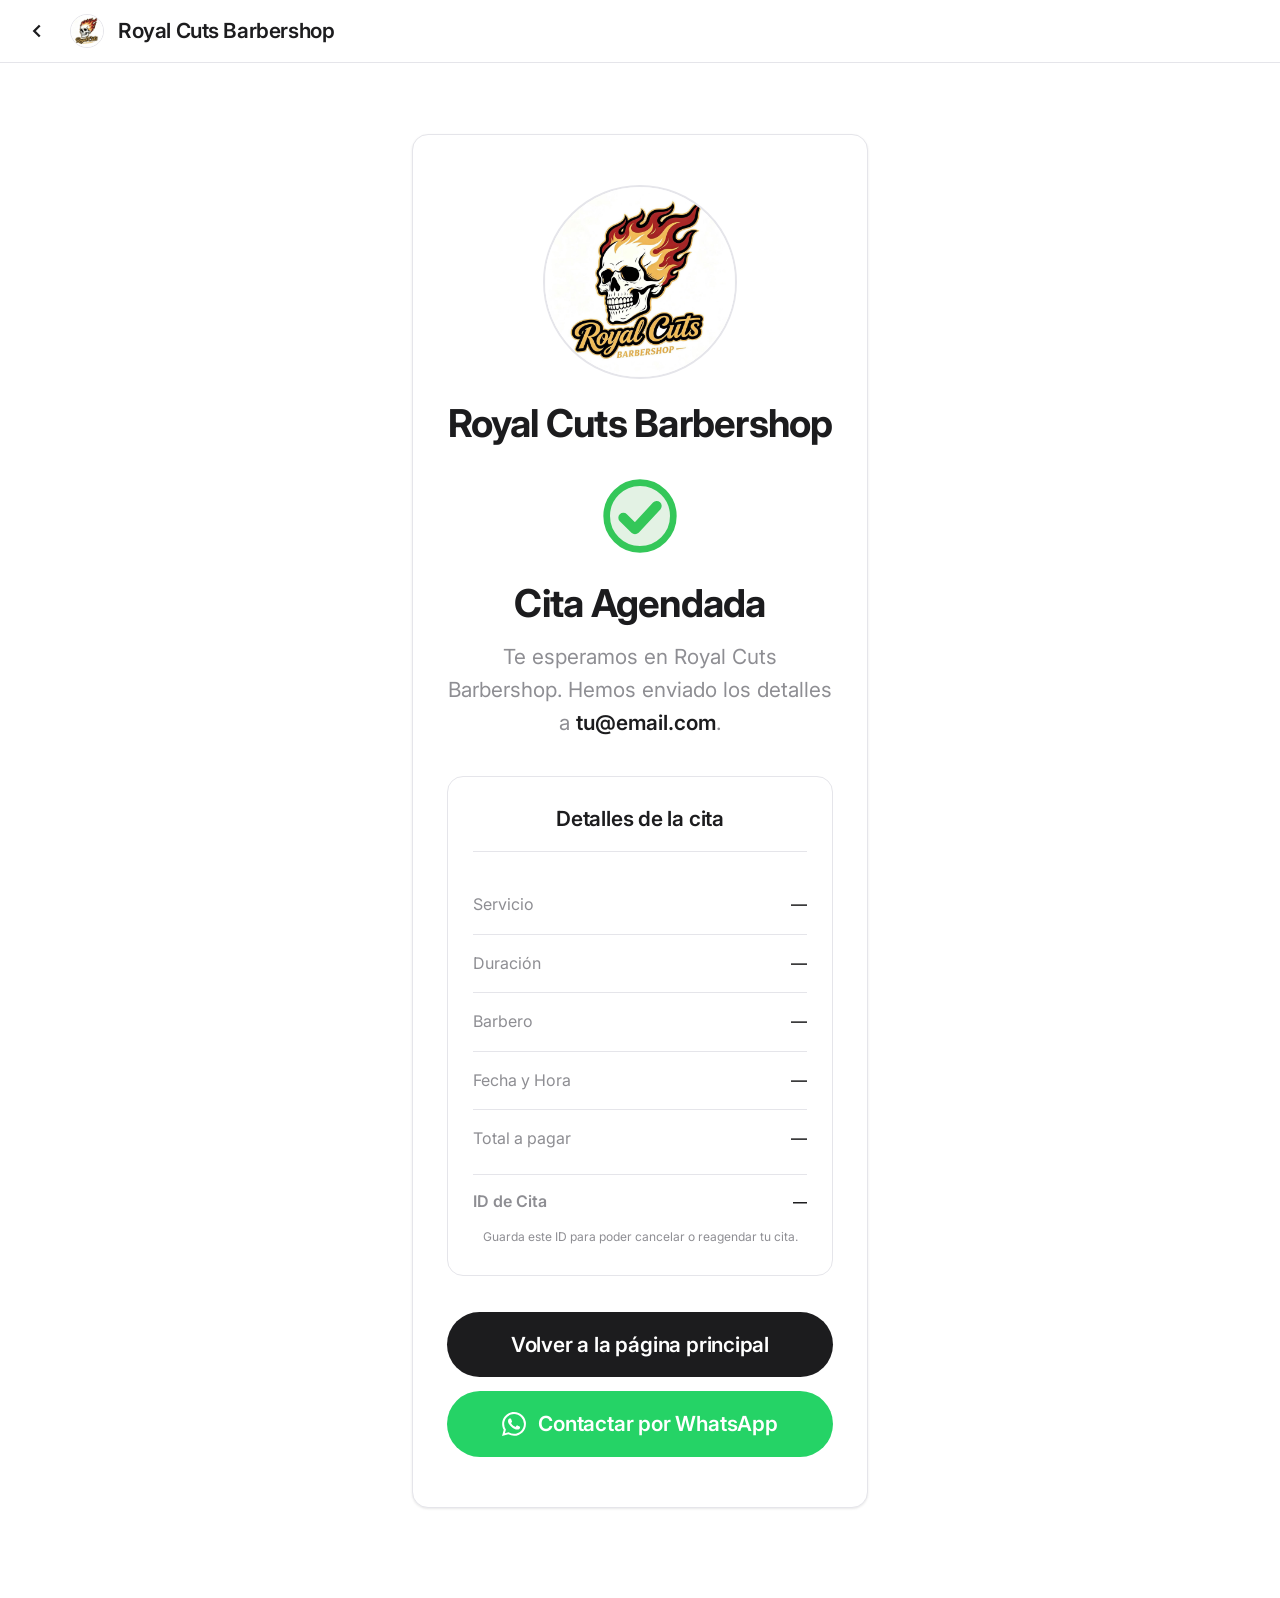
<file: confirmacion.html>
<!DOCTYPE html>
<html lang="es">
<head>
    <meta charset="UTF-8" />
    <meta name="viewport" content="width=device-width, initial-scale=1.0" />
    <title>Cita Confirmada · Royal Cuts Barbershop</title>
    
    <!-- Favicon -->
    <link rel="icon" href="assets/logo.jpeg" type="image/jpeg">
    
    <!-- Estilos principales -->
    <link rel="stylesheet" href="css/style.css">
    <link rel="stylesheet" href="css/confirmacionStyle.css">
    
</head>
<body>

    <!-- ===== HEADER SUPERIOR ===== -->
    <header class="reserva-header-superior">
        <a href="index.html" class="btn-regresar-simple" aria-label="Regresar">
            <svg viewBox="0 0 24 24">
                <polyline points="15 18 9 12 15 6"/>
            </svg>
        </a>
        <div class="logo-area">
            <img src="assets/logo.jpeg" alt="Royal Cuts - Logo" loading="lazy">
            <span>Royal Cuts Barbershop</span>
        </div>
    </header>

    <!-- ===== CONTENIDO PRINCIPAL ===== -->
    <div class="confirmacion-wrapper">
        <div class="confirmacion-container" id="confirmacionContainer">

            <!-- Logo principal -->
            <img src="assets/logo.jpeg" alt="Royal Cuts Barbershop" class="confirmacion-logo" loading="lazy" />

            <!-- Nombre del negocio -->
            <span class="confirmacion-nombre">Royal Cuts Barbershop</span>

            <!-- Icono de éxito (SVG) -->
            <svg class="icono-exito-svg" viewBox="0 0 24 24" fill="none" xmlns="http://www.w3.org/2000/svg">
                <circle cx="12" cy="12" r="10" fill="#4CAF50" opacity="0.15" />
                <circle cx="12" cy="12" r="10" stroke="#4CAF50" stroke-width="2" />
                <path d="M7 12.5L10.5 16L17 9" stroke="#4CAF50" stroke-width="3" stroke-linecap="round" stroke-linejoin="round" />
            </svg>

            <!-- Título y subtítulo -->
            <h1 class="titulo">Cita Agendada</h1>
            <p class="subtitulo">Te esperamos en Royal Cuts Barbershop. Hemos enviado los detalles a <strong id="emailCliente">tu@email.com</strong>.</p>

            <!-- Tarjeta de detalles -->
            <div class="detalle-card" id="detallesCita">
                <div class="detalle-titulo">Detalles de la cita</div>
                
                <div class="detalle-item">
                    <span class="detalle-label">Servicio</span>
                    <span class="detalle-value" id="confServicio">—</span>
                </div>
                <div class="detalle-item">
                    <span class="detalle-label">Duración</span>
                    <span class="detalle-value" id="confDuracion">—</span>
                </div>
                <div class="detalle-item">
                    <span class="detalle-label">Barbero</span>
                    <span class="detalle-value" id="confBarbero">—</span>
                </div>
                <div class="detalle-item">
                    <span class="detalle-label">Fecha y Hora</span>
                    <span class="detalle-value" id="confFechaHora">—</span>
                </div>
                <div class="detalle-item">
                    <span class="detalle-label">Total a pagar</span>
                    <span class="detalle-value" id="confPrecio">—</span>
                </div>
                
                <!-- ID de cita + mensaje -->
                <div style="border-top: 1px solid var(--color-separator); margin-top: 6px; padding-top: 14px;">
                    <div style="display: flex; justify-content: space-between; align-items: center;">
                        <span style="font-size: var(--text-sm); color: var(--color-text-secondary); font-weight: 600;">ID de Cita</span>
                        <span id="confCitaId" style="font-size: 14px; word-break: break-all; font-weight: 600; color: var(--color-text-primary); text-align: right;">—</span>
                    </div>
                    <div style="text-align: center; margin-top: 2px; padding-top: 0px;">
                        <span style="font-size: 12px; color: var(--color-text-secondary); line-height: 1.3;">
                            Guarda este ID para poder cancelar o reagendar tu cita.
                        </span>
                    </div>
                </div>
            </div>

            <!-- Botones de acción -->
            <div class="botones-group">
                <a href="index.html" class="btn-volver">Volver a la página principal</a>
                <a href="https://web.whatsapp.com/" target="_blank" rel="noopener noreferrer" class="btn-whatsapp" id="btnWhatsApp">
                    <svg viewBox="0 0 24 24" xmlns="http://www.w3.org/2000/svg">
                        <path d="M17.472 14.382c-.297-.149-1.758-.867-2.03-.967-.273-.099-.471-.148-.67.15-.197.297-.767.966-.94 1.164-.173.199-.347.223-.644.075-.297-.15-1.255-.463-2.39-1.475-.883-.788-1.48-1.761-1.653-2.059-.173-.297-.018-.458.13-.606.134-.133.298-.347.446-.52.149-.174.198-.298.298-.497.099-.198.05-.371-.025-.52-.075-.149-.669-1.612-.916-2.207-.242-.579-.487-.5-.669-.51-.173-.008-.371-.01-.57-.01-.198 0-.52.074-.792.372-.272.297-1.04 1.016-1.04 2.479 0 1.462 1.065 2.875 1.213 3.074.149.198 2.096 3.2 5.077 4.487.709.306 1.262.489 1.694.625.712.227 1.36.195 1.871.118.571-.085 1.758-.719 2.006-1.413.248-.694.248-1.289.173-1.413-.074-.124-.272-.198-.57-.347m-5.421 7.403h-.004a9.87 9.87 0 01-5.031-1.378l-.361-.214-3.741.982.998-3.648-.235-.374a9.86 9.86 0 01-1.51-5.26c.001-5.45 4.436-9.884 9.888-9.884 2.64 0 5.122 1.03 6.988 2.898a9.825 9.825 0 012.893 6.994c-.003 5.45-4.437 9.884-9.885 9.884m8.413-18.297A11.815 11.815 0 0012.05 0C5.495 0 .16 5.335.157 11.892c0 2.096.547 4.142 1.588 5.945L.057 24l6.305-1.654a11.882 11.882 0 005.683 1.448h.005c6.554 0 11.89-5.335 11.893-11.893a11.821 11.821 0 00-3.48-8.413z" />
                    </svg>
                    Contactar por WhatsApp
                </a>
            </div>
        </div>
    </div>

    <!-- ===== SCRIPTS ===== -->
    <script>
        // Obtener parámetros de la URL
        const params = new URLSearchParams(window.location.search);

        // Asignar valores a los elementos del DOM
        document.getElementById('emailCliente').textContent = params.get('email') || 'tu@email.com';
        document.getElementById('confServicio').textContent = params.get('servicio') || '—';
        document.getElementById('confDuracion').textContent = params.get('duracion') || '—';
        document.getElementById('confBarbero').textContent = params.get('barbero') || '—';
        document.getElementById('confFechaHora').textContent = params.get('fechahora') || '—';
        document.getElementById('confPrecio').textContent = params.get('precio') || '—';
        document.getElementById('confCitaId').textContent = params.get('citaId') || '—';
    </script>

</body>
</html>
</file>
<file: css/style.css>
/* ======================================== 
   ESTILOS GLOBALES - DISEÑO CUPERTINO
   TIPOGRAFÍA FLUIDA RESPONSIVE
   SIN AZUL - BLANCO Y NEGRO
   FUENTE: INTER (Google Fonts)
   ======================================== */

/* ===== FUENTE INTER ===== */
@import url('https://fonts.googleapis.com/css2?family=Inter:wght@300;400;500;600;700&display=swap');

/* ========================================
   SISTEMA TIPOGRÁFICO - VARIABLES FLUIDAS
   ======================================== */

:root {
    /* --- Tamaños Base FLUIDOS - Escala Proporcional --- */
    --text-xs: clamp(0.6rem, 0.6vw + 0.4rem, 0.8rem);
    --text-sm: clamp(0.7rem, 0.8vw + 0.4rem, 1.0rem);
    --text-base: clamp(0.85rem, 1.0vw + 0.5rem, 1.3rem);
    --text-md: clamp(1.0rem, 1.2vw + 0.6rem, 1.6rem);
    --text-lg: clamp(1.2rem, 1.5vw + 0.7rem, 2.0rem);
    --text-xl: clamp(1.5rem, 2.0vw + 0.8rem, 2.4rem);
    --text-2xl: clamp(1.8rem, 2.5vw + 1.0rem, 3.0rem);
    --text-3xl: clamp(2.2rem, 3.0vw + 1.2rem, 3.8rem);

    /* --- Pesos --- */
    --fw-light: 300;
    --fw-regular: 400;
    --fw-medium: 500;
    --fw-semibold: 600;
    --fw-bold: 700;

    /* --- Colores - BLANCO Y NEGRO --- */
    --color-background: #ffffff;
    --color-card: #ffffff;
    --color-text-primary: #1c1c1e;
    --color-text-secondary: #8e8e93;
    --color-text-muted: #aeaeb2;
    --color-separator: #e5e5ea;
    --color-system-green: #34c759;
    --color-system-red: #ff3b30;
    
    /* --- Sombras --- */
    --shadow-card: 0 1px 3px rgba(0, 0, 0, 0.06), 0 1px 2px rgba(0, 0, 0, 0.04);
    --shadow-card-hover: 0 4px 12px rgba(0, 0, 0, 0.08);
    --shadow-button: 0 2px 8px rgba(0, 0, 0, 0.08);
    
    /* --- Bordes --- */
    --radius-card: clamp(10px, 1.2vw + 6px, 16px);
    --radius-button: 50px;
    --radius-full: 9999px;
}

/* ========================================
   CLASES UTILITARIAS
   ======================================== */

.text-xs { font-size: var(--text-xs); line-height: 1.4; }
.text-sm { font-size: var(--text-sm); line-height: 1.5; }
.text-base { font-size: var(--text-base); line-height: 1.6; }
.text-md { font-size: var(--text-md); line-height: 1.5; }
.text-lg { font-size: var(--text-lg); line-height: 1.4; }
.text-xl { font-size: var(--text-xl); line-height: 1.3; }
.text-2xl { font-size: var(--text-2xl); line-height: 1.2; }
.text-3xl { font-size: var(--text-3xl); line-height: 1.2; }

.fw-regular { font-weight: var(--fw-regular); }
.fw-medium { font-weight: var(--fw-medium); }
.fw-semibold { font-weight: var(--fw-semibold); }
.fw-bold { font-weight: var(--fw-bold); }

.text-primary { color: var(--color-text-primary); }
.text-secondary { color: var(--color-text-secondary); }
.text-muted { color: var(--color-text-muted); }

/* ===== RESET BÁSICO ===== */
* {
    margin: 0;
    padding: 0;
    box-sizing: border-box;
}

html {
    scroll-behavior: smooth;
}

body {
    font-family: 'Inter', -apple-system, 'Helvetica Neue', Arial, sans-serif;
    font-size: var(--text-base);
    font-weight: var(--fw-regular);
    color: var(--color-text-primary);
    background-color: var(--color-background);
    line-height: 1.6;
    -webkit-font-smoothing: antialiased;
    -moz-osx-font-smoothing: grayscale;
    padding-top: 44px;
}

/* Títulos FLUIDOS */
h1, h2, h3, h4, h5, h6 {
    font-weight: var(--fw-bold);
    color: var(--color-text-primary);
    letter-spacing: -0.02em;
    line-height: 1.2;
}

h1 { font-size: var(--text-2xl); }
h2 { font-size: var(--text-xl); }
h3 { font-size: var(--text-lg); }
h4 { font-size: var(--text-md); }
h5 { font-size: var(--text-base); }
h6 { font-size: var(--text-sm); }

/* Párrafos y texto general */
p, li, span, a, label, input, textarea, button {
    font-family: inherit;
    font-size: var(--text-base);
    font-weight: var(--fw-regular);
    color: var(--color-text-primary);
    line-height: 1.6;
}

/* Enlaces */
a {
    color: var(--color-text-primary);
    text-decoration: none;
    transition: opacity 0.2s ease;
}
a:hover {
    opacity: 0.6;
}

/* Inputs y textareas */
input, textarea, select, button {
    font-family: inherit;
    font-size: var(--text-base);
    color: var(--color-text-primary);
    background: var(--color-background);
    border: 1px solid var(--color-separator);
    border-radius: var(--radius-card);
    padding: clamp(10px, 1.2vw + 4px, 16px) clamp(12px, 1.5vw + 6px, 20px);
    transition: all 0.2s ease;
    outline: none;
}

input:focus, textarea:focus, select:focus {
    border-color: var(--color-text-primary);
    box-shadow: 0 0 0 3px rgba(0, 0, 0, 0.05);
}

/* ========================================
   UTILIDADES GLOBALES
   ======================================== */

.seccion-bloque {
    background: var(--color-card);
    border: 1px solid var(--color-separator);
    border-radius: var(--radius-card);
    padding: clamp(16px, 2vw + 8px, 28px);
    margin-bottom: clamp(12px, 1.5vw + 6px, 24px);
    box-shadow: var(--shadow-card);
}

.titulo-seccion {
    font-size: var(--text-xl);
    font-weight: var(--fw-bold);
    color: var(--color-text-primary);
    margin: 0 0 clamp(12px, 1.5vw + 4px, 20px) 0;
    letter-spacing: -0.02em;
}

/* Botón Cupertino */
.btn-cupertino {
    display: inline-block;
    background: var(--color-text-primary);
    color: #ffffff;
    padding: clamp(10px, 1vw + 4px, 16px) clamp(20px, 2vw + 8px, 32px);
    border-radius: var(--radius-button);
    font-weight: var(--fw-semibold);
    font-size: var(--text-base);
    border: none;
    cursor: pointer;
    transition: all 0.2s ease;
    text-decoration: none;
    text-align: center;
}

.btn-cupertino:hover {
    opacity: 0.8;
    transform: scale(0.98);
}

.btn-cupertino:active {
    transform: scale(0.95);
}

.btn-cupertino-secondary {
    background: var(--color-background);
    color: var(--color-text-primary);
    border: 1px solid var(--color-separator);
}

/* ======================================== 
   MODALES
   ======================================== */
.modal-visor {
    display: none;
    position: fixed;
    top: 0;
    left: 0;
    width: 100%;
    height: 100%;
    background: rgba(0, 0, 0, 0.92);
    z-index: 99999;
    align-items: center;
    justify-content: center;
    padding: 20px;
    overflow-y: auto;
    -webkit-overflow-scrolling: touch;
}

.modal-visor.mostrar-modal {
    display: flex;
}

.cerrar-modal {
    position: absolute;
    top: 20px;
    right: 30px;
    font-size: 36px;
    color: #ffffff;
    background: none;
    border: none;
    cursor: pointer;
    z-index: 100000;
    font-weight: var(--fw-light);
}

.cerrar-modal:hover {
    opacity: 0.6;
}

.contenedor-modal-contenido {
    max-width: 90vw;
    max-height: 85vh;
    display: flex;
    align-items: center;
    justify-content: center;
}

.contenedor-modal-contenido img {
    max-width: 100%;
    max-height: 85vh;
    object-fit: contain;
    border-radius: var(--radius-card);
}

.modal-contenido-texto {
    max-width: 600px;
    max-height: 85vh;
    width: 100%;
}

.modal-texto-inner-scroll {
    background: var(--color-card);
    border-radius: var(--radius-card);
    padding: clamp(20px, 2.5vw + 8px, 36px);
    max-height: 85vh;
    overflow-y: auto;
    width: 100%;
    box-shadow: var(--shadow-card);
    -webkit-overflow-scrolling: touch;
}

.modal-titulo {
    font-size: var(--text-xl);
    font-weight: var(--fw-bold);
    color: var(--color-text-primary);
    margin: 0 0 16px 0;
    letter-spacing: -0.02em;
}

.modal-contenido-scroll {
    overflow-y: auto;
}

.modal-lista {
    list-style: none;
    padding: 0;
    margin: 0;
}

.modal-lista li {
    font-size: var(--text-base);
    color: var(--color-text-primary);
    padding: 8px 0;
    line-height: 1.5;
    border-bottom: 1px solid var(--color-separator);
}

.modal-lista li:last-child {
    border-bottom: none;
}

/* ======================================== 
   RESPONSIVE - MEDIA QUERIES MINIMAS
   ======================================== */

@media (max-width: 480px) {
    .seccion-bloque {
        padding: 14px;
        margin-bottom: 10px;
    }
    
    .titulo-seccion {
        font-size: var(--text-lg);
        margin-bottom: 12px;
    }
}

@media (max-width: 400px) {
    .seccion-bloque {
        padding: 12px;
        margin-bottom: 8px;
    }
}
</file>
<file: css/confirmacionStyle.css>
/* ======================================== 
   CONFIRMACION.HTML
   ======================================== */

/* ===== HEADER SUPERIOR - FIJO CON FONDO BLANCO ===== */
.reserva-header-superior {
    display: flex;
    align-items: center;
    gap: clamp(8px, 1vw + 2px, 14px);
    padding: clamp(8px, 1vw + 4px, 14px) clamp(10px, 1.5vw + 4px, 18px);
    background: rgba(255, 255, 255, 0.85);
    backdrop-filter: saturate(180%) blur(20px);
    -webkit-backdrop-filter: saturate(180%) blur(20px);
    border-bottom: 1px solid var(--color-separator);
    position: fixed;
    top: 0;
    left: 0;
    right: 0;
    width: 100%;
    z-index: 9999;
    transform: translateZ(0);
    -webkit-transform: translateZ(0);
}

.reserva-header-superior .btn-regresar-simple {
    display: inline-flex;
    align-items: center;
    gap: 4px;
    cursor: pointer;
    background: none;
    border: none;
    padding: 4px 8px;
    text-decoration: none;
    flex-shrink: 0;
    color: var(--color-text-primary);
}

.reserva-header-superior .btn-regresar-simple svg {
    width: clamp(16px, 1.5vw + 8px, 22px);
    height: clamp(16px, 1.5vw + 8px, 22px);
    fill: none;
    stroke: currentColor;
    stroke-width: 2.5;
}

.reserva-header-superior .logo-area {
    display: flex;
    align-items: center;
    gap: clamp(8px, 1vw + 2px, 14px);
}

.reserva-header-superior .logo-area img {
    height: clamp(24px, 2.5vw + 10px, 34px);
    width: clamp(24px, 2.5vw + 10px, 34px);
    object-fit: cover;
    border: 1px solid var(--color-separator);
    border-radius: 50%;
}

.reserva-header-superior .logo-area span {
    font-size: var(--text-base);
    font-weight: var(--fw-semibold);
    color: var(--color-text-primary);
    letter-spacing: -0.02em;
}

/* ===== TARJETA DE CONFIRMACIÓN - CON BORDE VISIBLE ===== */
.confirmacion-wrapper {
    max-width: clamp(340px, 45vw + 40px, 520px);
    width: 100%;
    margin: clamp(60px, 8vh + 30px, 90px) auto;
    padding: 0 clamp(16px, 3vw, 32px);
}

.confirmacion-container {
    width: 100%;
    background: var(--color-card);
    padding: clamp(24px, 3vw + 12px, 52px) clamp(16px, 2vw + 8px, 44px);
    border: 1px solid var(--color-separator);
    border-radius: var(--radius-card);
    text-align: center;
    animation: fadeUp 0.6s ease-out;
    box-shadow: var(--shadow-card);
}

@keyframes fadeUp {
    from { opacity: 0; transform: translateY(30px); }
    to { opacity: 1; transform: translateY(0); }
}

.confirmacion-logo {
    width: clamp(100px, 12vw + 40px, 200px);
    height: clamp(100px, 12vw + 40px, 200px);
    object-fit: cover;
    margin-bottom: clamp(8px, 1vw + 2px, 14px);
    border: 2px solid var(--color-separator);
    border-radius: 50%;
    display: block;
    margin-left: auto;
    margin-right: auto;
}

.confirmacion-nombre {
    font-size: var(--text-xl);
    margin-bottom: clamp(12px, 1.5vw + 4px, 22px);
    display: block;
    font-weight: var(--fw-bold);
    color: var(--color-text-primary);
    letter-spacing: -0.02em;
}

.icono-exito-svg {
    width: clamp(44px, 5vw + 20px, 80px);
    height: clamp(44px, 5vw + 20px, 80px);
    margin-bottom: clamp(8px, 1vw + 2px, 14px);
    display: inline-block;
}

.icono-exito-svg circle {
    stroke: var(--color-system-green);
}

.icono-exito-svg path {
    stroke: var(--color-system-green);
}

.titulo {
    font-size: var(--text-xl);
    font-weight: var(--fw-bold);
    color: var(--color-text-primary);
    margin-bottom: clamp(8px, 1vw + 2px, 14px);
    letter-spacing: -0.02em;
}

.subtitulo {
    font-size: var(--text-base);
    color: var(--color-text-secondary);
    margin-bottom: clamp(20px, 2.5vw + 10px, 36px);
    line-height: 1.6;
}

.subtitulo strong {
    color: var(--color-text-primary);
    font-weight: var(--fw-semibold);
}

/* ===== DETALLES - CON MÁS SEPARACIÓN ENTRE CAMPOS Y VALORES ===== */
.detalle-card {
    background: var(--color-background);
    border: 1px solid var(--color-separator);
    border-radius: var(--radius-card);
    padding: clamp(14px, 1.5vw + 6px, 28px);
    text-align: left;
    margin-bottom: clamp(20px, 2.5vw + 10px, 36px);
}

.detalle-titulo {
    font-size: var(--text-base);
    font-weight: var(--fw-semibold);
    color: var(--color-text-primary);
    text-align: center;
    margin-bottom: clamp(14px, 1.5vw + 6px, 24px);
    padding-bottom: clamp(10px, 1vw + 4px, 16px);
    border-bottom: 1px solid var(--color-separator);
    letter-spacing: -0.01em;
}

.detalle-item {
    display: flex;
    justify-content: space-between;
    align-items: center;
    padding: clamp(10px, 1vw + 4px, 16px) 0;
    border-bottom: 1px solid var(--color-separator);
    gap: clamp(14px, 2vw + 6px, 24px);
}

.detalle-item:last-child {
     border-bottom: none;
    border-top: 2px solid var(--color-separator);  /* ← Solo queda la gruesa */
    padding-top: clamp(12px, 1.2vw + 4px, 16px);
    margin-top: clamp(4px, 0.4vw + 2px, 8px);
    
}
.detalle-item:nth-last-child(2) {
    border-bottom: none;  /* ← Quita la línea delgada del item anterior */
}

.detalle-label {
    font-size: var(--text-sm);
    color: var(--color-text-secondary);
    flex-shrink: 0;
}

.detalle-value {
    font-size: var(--text-sm);
    color: var(--color-text-primary);
    text-align: right;
    word-wrap: break-word;
    flex: 1;
    font-weight: var(--fw-medium);
}

.detalle-item:last-child .detalle-value {
    color: var(--color-text-primary);
    font-weight: var(--fw-bold);
    font-size: var(--text-base);
}

/* ===== BOTONES ===== */
.botones-group {
    display: flex;
    flex-direction: column;
    gap: clamp(10px, 1vw + 4px, 14px);
}

.btn-volver {
    display: inline-block;
    background: var(--color-text-primary);
    color: #ffffff;
    padding: clamp(10px, 1vw + 4px, 16px) clamp(20px, 2.5vw + 10px, 36px);
    border-radius: var(--radius-button);
    text-decoration: none;
    font-size: var(--text-base);
    font-weight: var(--fw-semibold);
    border: none;
    text-align: center;
    cursor: pointer;
    transition: all 0.2s ease;
    letter-spacing: -0.01em;
}

.btn-volver:hover {
    opacity: 0.8;
    transform: scale(0.98);
}

.btn-volver:active {
    transform: scale(0.95);
}

.btn-whatsapp {
    display: inline-flex;
    align-items: center;
    justify-content: center;
    gap: clamp(8px, 0.8vw + 4px, 12px);
    background: #25D366;
    color: white;
    padding: clamp(10px, 1vw + 4px, 16px) clamp(20px, 2.5vw + 10px, 36px);
    border-radius: var(--radius-button);
    text-decoration: none;
    font-size: var(--text-base);
    font-weight: var(--fw-semibold);
    border: none;
    text-align: center;
    cursor: pointer;
    transition: all 0.2s ease;
    letter-spacing: -0.01em;
}

.btn-whatsapp:hover {
    opacity: 0.8;
    transform: scale(0.98);
}

.btn-whatsapp:active {
    transform: scale(0.95);
}

.btn-whatsapp svg {
    width: clamp(16px, 1.5vw + 8px, 24px);
    height: clamp(16px, 1.5vw + 8px, 24px);
    fill: white;
    flex-shrink: 0;
}

/* ======================================== 
   RESPONSIVE CONFIRMACION
   ======================================== */
@media (max-width: 768px) {
    .confirmacion-container {
        padding: clamp(20px, 2.5vw + 10px, 36px) clamp(14px, 1.8vw + 6px, 28px);
        border-radius: var(--radius-card);
    }
    
    .confirmacion-logo {
        width: clamp(80px, 10vw + 30px, 160px);
        height: clamp(80px, 10vw + 30px, 160px);
    }
    
    .confirmacion-nombre {
        font-size: var(--text-xl);
    }
    
    .icono-exito-svg {
        width: clamp(40px, 4vw + 18px, 64px);
        height: clamp(40px, 4vw + 18px, 64px);
    }
    
    .titulo {
        font-size: var(--text-xl);
    }
    
    .detalle-card {
        padding: clamp(12px, 1.2vw + 4px, 18px);
        border-radius: var(--radius-card);
    }
    
    .detalle-item {
        padding: clamp(8px, 0.8vw + 2px, 12px) 0;
        gap: clamp(12px, 1.5vw + 4px, 18px);
        flex-wrap: wrap;
    }
    
    .detalle-value {
        text-align: right;
        width: 100%;
    }
}

@media (max-width: 480px) {
    .reserva-header-superior {
        padding: clamp(6px, 0.8vw + 2px, 10px) clamp(8px, 1vw + 4px, 14px);
    }
    
    .reserva-header-superior .logo-area img {
        height: clamp(22px, 2.5vw + 10px, 30px);
        width: clamp(22px, 2.5vw + 10px, 30px);
    }
    
    .reserva-header-superior .logo-area span {
        font-size: var(--text-sm);
    }
    
    .confirmacion-wrapper {
        margin: clamp(12px, 1.5vw + 6px, 24px) auto;
    }
    
    .confirmacion-container {
        padding: clamp(16px, 2vw + 8px, 28px) clamp(12px, 1.5vw + 4px, 18px);
        border-radius: var(--radius-card);
    }
    
    .confirmacion-logo {
        width: clamp(64px, 8vw + 24px, 130px);
        height: clamp(64px, 8vw + 24px, 130px);
    }
    
    .confirmacion-nombre {
        font-size: var(--text-lg);
    }
    
    .icono-exito-svg {
        width: clamp(36px, 4vw + 14px, 56px);
        height: clamp(36px, 4vw + 14px, 56px);
    }
    
    .titulo {
        font-size: var(--text-lg);
    }
    
    .subtitulo {
        font-size: var(--text-sm);
    }
    
    .detalle-item {
        font-size: var(--text-xs);
        padding: clamp(6px, 0.6vw + 2px, 10px) 0;
        gap: clamp(10px, 1.2vw + 4px, 16px);
        flex-wrap: wrap;
    }
    
    .detalle-label {
        font-size: var(--text-xs);
    }
    
    .detalle-value {
        font-size: var(--text-xs);
    }
    
    .btn-volver,
    .btn-whatsapp {
        padding: clamp(8px, 0.8vw + 4px, 14px) clamp(16px, 2vw + 8px, 28px);
        font-size: var(--text-sm);
        border-radius: var(--radius-button);
    }
    
    .btn-whatsapp svg {
        width: clamp(14px, 1.2vw + 6px, 20px);
        height: clamp(14px, 1.2vw + 6px, 20px);
    }
}

@media (max-width: 400px) {
    .reserva-header-superior {
        padding: clamp(4px, 0.5vw + 2px, 8px) clamp(4px, 0.5vw + 2px, 10px);
        gap: clamp(4px, 0.5vw + 2px, 8px);
    }
    
    .reserva-header-superior .logo-area img {
        height: clamp(20px, 2vw + 10px, 26px);
        width: clamp(20px, 2vw + 10px, 26px);
    }
    
    .reserva-header-superior .logo-area span {
        font-size: var(--text-xs);
    }
    
    .reserva-header-superior .btn-regresar-simple svg {
        width: clamp(14px, 1.5vw + 6px, 18px);
        height: clamp(14px, 1.5vw + 6px, 18px);
    }
    
    .confirmacion-wrapper {
        margin: clamp(8px, 1vw + 4px, 14px) auto;
        padding: 0 clamp(4px, 0.5vw + 2px, 8px);
    }
    
    .confirmacion-container {
        padding: clamp(12px, 1.5vw + 6px, 22px) clamp(8px, 1vw + 4px, 14px);
        border-radius: var(--radius-card);
    }
    
    .confirmacion-logo {
        width: clamp(56px, 6vw + 20px, 110px);
        height: clamp(56px, 6vw + 20px, 110px);
    }
    
    .confirmacion-nombre {
        font-size: var(--text-lg);
        margin-bottom: clamp(8px, 1vw + 2px, 14px);
    }
    
    .icono-exito-svg {
        width: clamp(30px, 3vw + 12px, 48px);
        height: clamp(30px, 3vw + 12px, 48px);
    }
    
    .titulo {
        font-size: var(--text-md);
    }
    
    .subtitulo {
        font-size: var(--text-sm);
        margin-bottom: clamp(14px, 1.5vw + 6px, 22px);
    }
    
    .detalle-card {
        padding: clamp(8px, 0.8vw + 4px, 14px);
        margin-bottom: clamp(14px, 1.5vw + 6px, 22px);
        border-radius: var(--radius-card);
    }
    
    .detalle-titulo {
        font-size: var(--text-sm);
        padding-bottom: clamp(6px, 0.8vw + 2px, 10px);
        margin-bottom: clamp(8px, 1vw + 2px, 14px);
    }
    
    .detalle-item {
        padding: clamp(4px, 0.4vw + 2px, 8px) 0;
        gap: clamp(8px, 1vw + 2px, 14px);
    }
    
    .detalle-label {
        font-size: var(--text-xs);
    }
    
    .detalle-value {
        font-size: var(--text-xs);
    }
    
    .btn-volver,
    .btn-whatsapp {
        padding: clamp(6px, 0.6vw + 3px, 12px) clamp(10px, 1.2vw + 4px, 18px);
        font-size: var(--text-sm);
        border-radius: var(--radius-button);
    }
    
    .btn-whatsapp svg {
        width: clamp(12px, 1vw + 4px, 18px);
        height: clamp(12px, 1vw + 4px, 18px);
    }
}
/* ======================================== 
   ID DE CITA - ESTILOS ESPECIALES (SIN HEREDAR)
   ======================================== */

/* Item del ID - sin bordes raros */
.detalle-item.id-cita {
    border-top: 1px solid var(--color-separator) !important;
    border-bottom: none !important;
    padding-top: 14px !important;
    padding-bottom: 8px !important;
    margin-top: 6px !important;
    margin-bottom: 0 !important;
}

.detalle-item.id-cita .detalle-label {
    font-weight: 600;
    color: var(--color-text-secondary);
}

.detalle-item.id-cita .detalle-value {
    font-size: 14px;
    font-weight: 600;
    color: var(--color-text-primary);
    word-break: break-all;
}

/* ===== MENSAJE GUARDAR ID (FUERA DEL DETALLE-ITEM) ===== */
.mensaje-guardar-id {
    text-align: center;
    margin-top: 0px;
    padding-top: 0px;
    padding-bottom: 2px;
}

.mensaje-guardar-id span {
    font-size: 12px;
    color: var(--color-text-secondary);
    line-height: 1.4;
}
</file>
